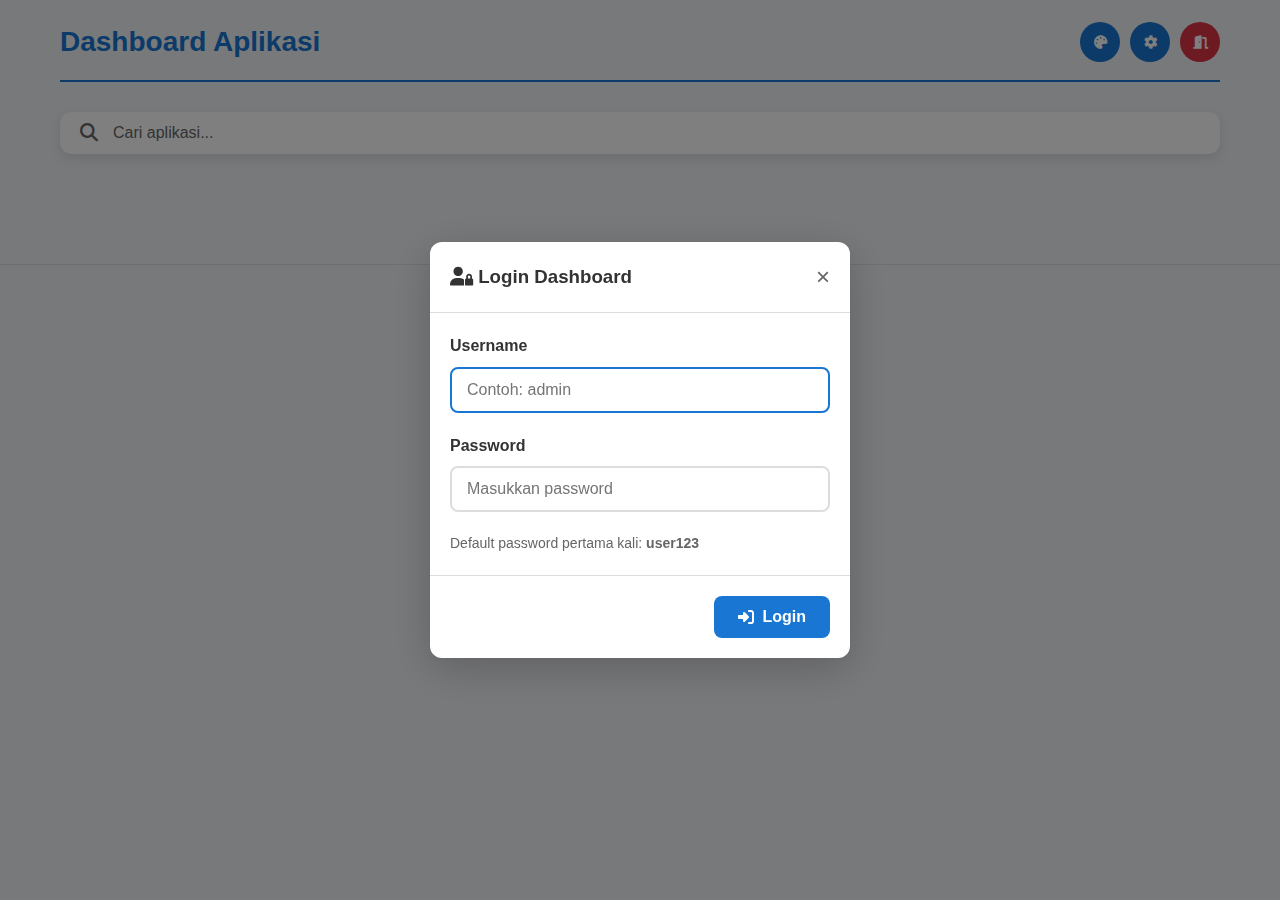
<file: index.html>
<!DOCTYPE html>
<html lang="id">
<head>
    <meta charset="UTF-8">
    <meta name="viewport" content="width=device-width, initial-scale=1.0">
    <title>Dashboard Aplikasi</title>
    <link rel="stylesheet" href="https://cdnjs.cloudflare.com/ajax/libs/font-awesome/6.4.0/css/all.min.css">
    <link rel="stylesheet" href="style.css">
    <link rel="icon" type="image/x-icon" href="data:image/svg+xml,<svg xmlns=%22http://www.w3.org/2000/svg%22 viewBox=%220 0 100 100%22><text y=%22.9em%22 font-size=%2290%22>📱</text></svg>">
</head>
<body>
    <div class="container">
        <header>
            <h1 id="dashboard-title">Dashboard Aplikasi</h1>
            <div class="theme-selector">
                <button id="theme-toggle" class="btn-icon" title="Ubah tema">
                    <i class="fas fa-palette"></i>
                </button>
                <button id="admin-btn" class="btn-icon" title="Admin">
                    <i class="fas fa-cog"></i>
                </button>
                <button id="logout-btn" class="btn-icon btn-danger" title="Logout">
                    <i class="fas fa-door-open"></i>
                </button>
            </div>
        </header>

        <!-- USER BADGE -->
        <div class="user-badge" id="user-badge" style="display:none;">
            <i class="fas fa-user-circle"></i>
            <span id="user-name">USER</span>
        </div>

        <div class="search-bar">
            <i class="fas fa-search"></i>
            <input type="text" id="search-input" placeholder="Cari aplikasi...">
        </div>

        <div class="apps-grid" id="apps-container">
            <!-- Aplikasi akan dimuat di sini -->
        </div>

        <div class="loading" id="loading">
            <div class="spinner"></div>
            <p>Memuat aplikasi...</p>
        </div>

        <div class="no-results" id="no-results" style="display: none;">
            <i class="fas fa-search"></i>
            <p>Tidak ada aplikasi yang ditemukan</p>
        </div>
    </div>

    <footer>
        <p>Dashboard Apps v1.0 | Total: <span id="app-count">0</span> aplikasi</p>
    </footer>

    <!-- LOGIN MODAL -->
        <div id="login-modal" class="modal" style="display:none;">
        <div class="modal-content" style="max-width:420px;">
            <div class="modal-header">
            <h3><i class="fas fa-user-lock"></i> Login Dashboard</h3>
            <button class="modal-close" id="login-close" type="button" title="Tutup">&times;</button>
            </div>
            <div class="modal-body">
            <div class="form-group">
                <label for="login-username">Username</label>
                <input type="text" id="login-username" placeholder="Contoh: admin">
            </div>
            <div class="form-group">
                <label for="login-password">Password</label>
                <input type="password" id="login-password" placeholder="Masukkan password">
            </div>
            <div class="info-note" style="margin-top:6px;">
                Default password pertama kali: <b>user123</b>
            </div>

            <div id="login-msg" class="error-message" style="display:none; margin-top:12px;"></div>
            </div>
            <div class="modal-footer">
            <button id="login-submit" class="btn btn-primary" type="button">
                <i class="fas fa-sign-in-alt"></i> Login
            </button>
            </div>
        </div>
        </div>

    <!-- PAGE LOADER -->
    <div id="page-loader" class="page-loader" style="display:none;">
    <div class="pl-card">
        <div class="pl-spin"></div>
        <div class="pl-text">Membuka Admin...</div>
    </div>
    </div>

    <script src="config.js"></script>
    <script src="script.js"></script>
</body>
</html>
</file>
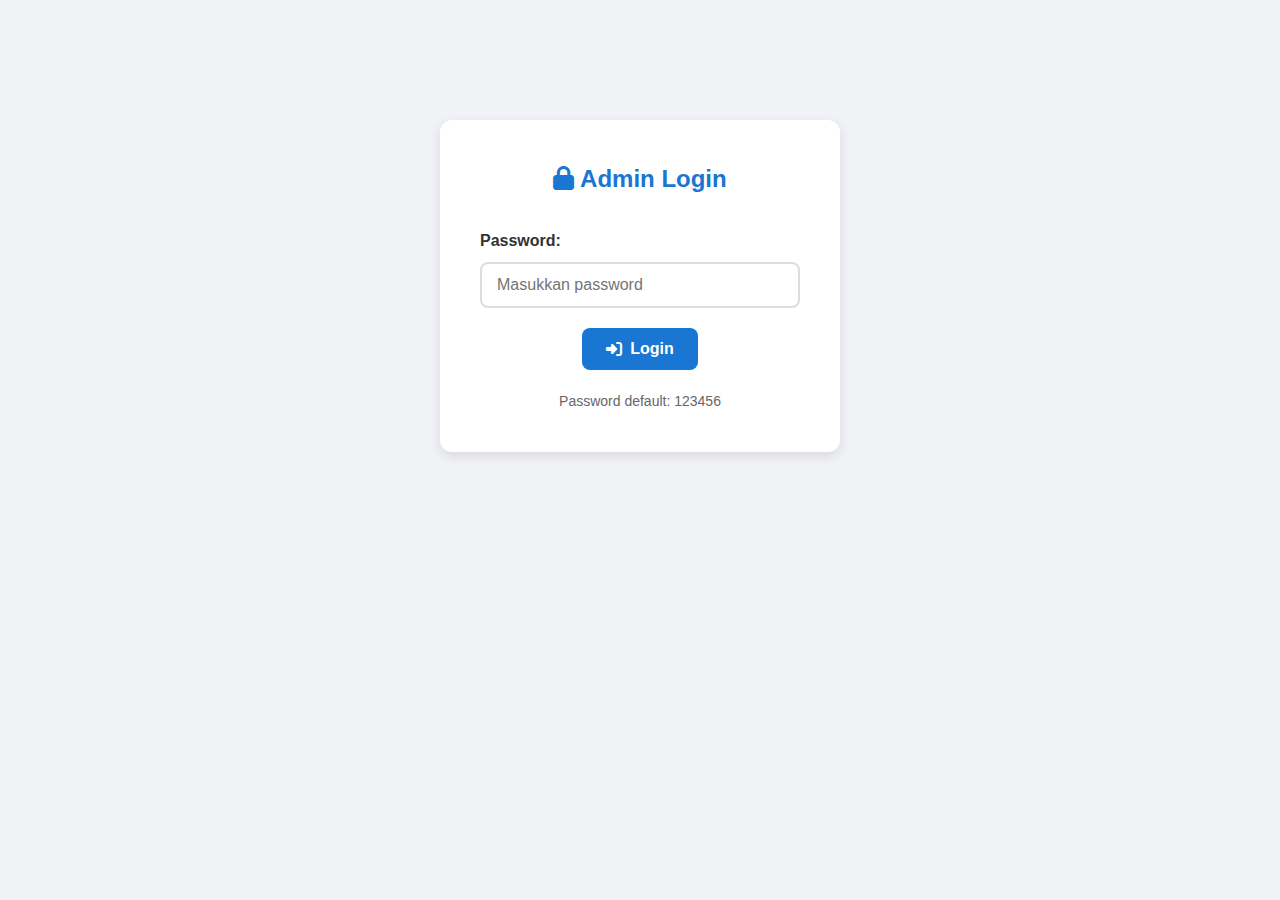
<file: admin.html>
<!DOCTYPE html>
<html lang="id">
<head>
    <meta charset="UTF-8">
    <meta name="viewport" content="width=device-width, initial-scale=1.0">
    <title>Admin Dashboard</title>
    <link rel="stylesheet" href="https://cdnjs.cloudflare.com/ajax/libs/font-awesome/6.4.0/css/all.min.css">
    <link rel="stylesheet" href="style.css">
    <link rel="icon" type="image/x-icon" href="data:image/svg+xml,<svg xmlns=%22http://www.w3.org/2000/svg%22 viewBox=%220 0 100 100%22><text y=%22.9em%22 font-size=%2290%22>🔧</text></svg>">
</head>
<body>
    <div class="admin-container" id="login-page">
        <div class="login-box">
            <h2><i class="fas fa-lock"></i> Admin Login</h2>
            <div class="form-group">
                <label for="password">Password:</label>
                <input type="password" id="password" placeholder="Masukkan password">
            </div>
            <button id="login-btn" class="btn btn-primary">
                <i class="fas fa-sign-in-alt"></i> Login
            </button>
            <p class="info-note">Password default: 123456</p>
            <div id="login-error" class="error-message" style="display: none;">
                Password salah!
            </div>
        </div>
    </div>

    <div class="admin-container" id="admin-page" style="display: none;">
        <header class="admin-header">
            <h1><i class="fas fa-cogs"></i> Admin Dashboard</h1>
            <div class="admin-actions">
                <button id="logout-btn" class="btn btn-secondary">
                    <i class="fas fa-sign-out-alt"></i> Logout
                </button>
            </div>
        </header>

        <div class="admin-nav">
            <button class="nav-btn active" data-tab="apps-tab">
                <i class="fas fa-th"></i> Kelola Aplikasi
            </button>
            <button class="nav-btn" data-tab="theme-tab">
                <i class="fas fa-palette"></i> Tema
            </button>
            <button class="nav-btn" data-tab="password-tab">
                <i class="fas fa-key"></i> Ganti Password
            </button>
        </div>

        <div class="admin-content">
            <!-- Tab Kelola Aplikasi -->
            <div id="apps-tab" class="tab-content active">
                <div class="tab-header">
                    <h2><i class="fas fa-th-large"></i> Daftar Aplikasi</h2>
                    <button id="add-app-btn" class="btn btn-primary">
                        <i class="fas fa-plus"></i> Tambah Aplikasi
                    </button>
                </div>
                
                <div class="table-container">
                    <table id="apps-table">
                        <thead>
                            <tr>
                                <th>No</th>
                                <th>Nama</th>
                                <th>URL</th>
                                <th>Ikon</th>
                                <th>Warna</th>
                                <th>Urutan</th>
                                <th>Aksi</th>
                            </tr>
                        </thead>
                        <tbody id="apps-table-body">
                            <!-- Data aplikasi akan dimuat di sini -->
                        </tbody>
                    </table>
                </div>
            </div>

            <!-- Tab Tema -->
            <div id="theme-tab" class="tab-content">
                <div class="tab-header">
                    <h2><i class="fas fa-palette"></i> Pengaturan Tema</h2>
                </div>
                
                <div class="theme-preview">
                    <div class="preview-card">
                        <h3>Pratinjau Tema</h3>
                        <div class="preview-content">
                            <div class="preview-app" id="theme-preview-app">
                                <div class="app-icon" style="background-color: #1976d2;">
                                    <i class="fas fa-cube"></i>
                                </div>
                                <span class="app-name">Contoh Aplikasi</span>
                            </div>
                        </div>
                    </div>
                </div>
                
                <div class="theme-controls">
                    <div class="form-group">
                        <label for="bg-color">Warna Latar:</label>
                        <input type="color" id="bg-color" value="#f0f2f5">
                        <input type="text" id="bg-color-text" value="#f0f2f5">
                    </div>
                    
                    <div class="form-group">
                        <label for="primary-color">Warna Primer:</label>
                        <input type="color" id="primary-color" value="#1976d2">
                        <input type="text" id="primary-color-text" value="#1976d2">
                    </div>
                    
                    <div class="form-group">
                        <label for="text-color">Warna Teks:</label>
                        <input type="color" id="text-color" value="#333333">
                        <input type="text" id="text-color-text" value="#333333">
                    </div>
                    
                    <button id="save-theme-btn" class="btn btn-primary">
                        <i class="fas fa-save"></i> Simpan Tema
                    </button>
                    <button id="reset-theme-btn" class="btn btn-secondary">
                        <i class="fas fa-undo"></i> Reset ke Default
                    </button>
                </div>
            </div>

            <!-- Tab Ganti Password -->
            <div id="password-tab" class="tab-content">
                <div class="tab-header">
                    <h2><i class="fas fa-key"></i> Ganti Password</h2>
                </div>
                
                <div class="password-form">
                    <div class="form-group">
                        <label for="current-password">Password Saat Ini:</label>
                        <input type="password" id="current-password" placeholder="Masukkan password saat ini">
                    </div>
                    
                    <div class="form-group">
                        <label for="new-password">Password Baru:</label>
                        <input type="password" id="new-password" placeholder="Masukkan password baru">
                    </div>
                    
                    <div class="form-group">
                        <label for="confirm-password">Konfirmasi Password Baru:</label>
                        <input type="password" id="confirm-password" placeholder="Konfirmasi password baru">
                    </div>
                    
                    <button id="change-password-btn" class="btn btn-primary">
                        <i class="fas fa-save"></i> Ganti Password
                    </button>
                    
                    <div id="password-error" class="error-message" style="display: none;"></div>
                    <div id="password-success" class="success-message" style="display: none;">
                        <i class="fas fa-check-circle"></i> Password berhasil diubah!
                    </div>
                </div>
            </div>
        </div>
    </div>

    <!-- Modal Tambah/Edit Aplikasi -->
    <div id="app-modal" class="modal" style="display: none;">
        <div class="modal-content">
            <div class="modal-header">
                <h3 id="modal-title">Tambah Aplikasi Baru</h3>
                <button class="modal-close">&times;</button>
            </div>
            <div class="modal-body">
                <div class="form-group">
                    <label for="app-name">Nama Aplikasi:</label>
                    <input type="text" id="app-name" placeholder="Contoh: Order">
                </div>
                
                <div class="form-group">
                    <label for="app-url">URL Aplikasi:</label>
                    <input type="text" id="app-url" placeholder="Contoh: sntzpc.github.io/order">
                </div>
                
                <div class="form-group">
                    <label for="app-icon">Ikon:</label>
                    <div class="icon-selector">
                        <div class="selected-icon" id="selected-icon">
                            <i class="fas fa-cube"></i>
                        </div>
                        <select id="app-icon">
                            <option value="fas fa-cube">Cube</option>
                            <option value="fas fa-chart-bar">Chart Bar</option>
                            <option value="fas fa-database">Database</option>
                            <option value="fas fa-file-alt">File</option>
                            <option value="fas fa-chart-line">Chart Line</option>
                            <option value="fas fa-calculator">Calculator</option>
                            <option value="fas fa-calendar-alt">Calendar</option>
                            <option value="fas fa-users">Users</option>
                            <option value="fas fa-box">Box</option>
                            <option value="fas fa-truck">Truck</option>
                            <option value="fas fa-warehouse">Warehouse</option>
                            <option value="fas fa-clipboard-list">Clipboard</option>
                            <option value="fas fa-map-marker-alt">Map Marker</option>
                            <option value="fas fa-chart-pie">Chart Pie</option>
                            <option value="fas fa-leaf">Leaf</option>
                            <option value="fas fa-flask">Flask</option>
                            <option value="fas fa-cogs">Cogs</option>
                            <option value="fas fa-tachometer-alt">Tachometer</option>
                            <option value="fas fa-book">Book</option>
                            <option value="fas fa-money-bill">Money</option>
                            <option value="fas fa-graduation-cap">Graduation</option>
                            <option value="fas fa-clock">Clock</option>
                        </select>
                    </div>
                </div>
                
                <div class="form-group">
                    <label for="app-color">Warna Ikon:</label>
                    <input type="color" id="app-color" value="#1976d2">
                </div>
                
                <div class="form-group">
                    <label for="app-order">Urutan Tampil:</label>
                    <input type="number" id="app-order" min="1" value="1">
                </div>
            </div>
            <div class="modal-footer">
                <button id="cancel-modal-btn" class="btn btn-secondary">Batal</button>
                <button id="save-app-btn" class="btn btn-primary">Simpan</button>
            </div>
        </div>
    </div>

    <script src="admin.js"></script>
</body>
</html>
</file>
<file: style.css>
/* Reset dan Base Styles */
* {
    margin: 0;
    padding: 0;
    box-sizing: border-box;
}

:root {
    --bg-color: #f0f2f5;
    --primary-color: #1976d2;
    --secondary-color: #ffffff;
    --text-color: #333333;
    --text-secondary: #666666;
    --border-color: #dddddd;
    --shadow: 0 4px 12px rgba(0, 0, 0, 0.1);
    --radius: 12px;
    --transition: all 0.3s ease;
}

body {
    font-family: 'Segoe UI', Tahoma, Geneva, Verdana, sans-serif;
    background-color: var(--bg-color);
    color: var(--text-color);
    line-height: 1.6;
    min-height: 100vh;
    padding: 0;
    margin: 0;
}

.container {
    max-width: 1200px;
    margin: 0 auto;
    padding: 20px;
}

/* Header */
header {
    display: flex;
    justify-content: space-between;
    align-items: center;
    margin-bottom: 30px;
    padding-bottom: 15px;
    border-bottom: 2px solid var(--primary-color);
}

h1 {
    color: var(--primary-color);
    font-size: 28px;
}

.theme-selector {
    display: flex;
    gap: 10px;
}

.btn-icon {
    background-color: var(--primary-color);
    color: white;
    border: none;
    width: 40px;
    height: 40px;
    border-radius: 50%;
    cursor: pointer;
    display: flex;
    align-items: center;
    justify-content: center;
    transition: var(--transition);
}

.btn-icon:hover {
    transform: translateY(-2px);
    box-shadow: var(--shadow);
}

/* Search Bar */
.search-bar {
    background-color: var(--secondary-color);
    border-radius: var(--radius);
    padding: 12px 20px;
    margin-bottom: 30px;
    box-shadow: var(--shadow);
    display: flex;
    align-items: center;
    gap: 15px;
}

.search-bar i {
    color: var(--text-secondary);
    font-size: 18px;
}

.search-bar input {
    border: none;
    outline: none;
    font-size: 16px;
    width: 100%;
    background: transparent;
    color: var(--text-color);
}

.search-bar input::placeholder {
    color: var(--text-secondary);
}

/* Apps Grid */
.apps-grid {
    display: grid;
    grid-template-columns: repeat(auto-fill, minmax(140px, 1fr));
    gap: 25px;
    margin-bottom: 40px;
}

.app-card {
    background-color: var(--secondary-color);
    border-radius: var(--radius);
    padding: 25px 15px;
    text-align: center;
    cursor: pointer;
    transition: var(--transition);
    text-decoration: none;
    color: var(--text-color);
    display: block;
    box-shadow: var(--shadow);
}

.app-card:hover {
    transform: translateY(-5px);
    box-shadow: 0 8px 20px rgba(0, 0, 0, 0.15);
}

.app-icon {
    width: 70px;
    height: 70px;
    border-radius: 18px;
    display: flex;
    align-items: center;
    justify-content: center;
    margin: 0 auto 15px;
    color: white;
    font-size: 28px;
}

.app-name {
    font-weight: 600;
    font-size: 15px;
    display: block;
    word-break: break-word;
}

/* Loading dan No Results */
.loading, .no-results {
    text-align: center;
    padding: 60px 20px;
}

.spinner {
    width: 50px;
    height: 50px;
    border: 4px solid rgba(0, 0, 0, 0.1);
    border-radius: 50%;
    border-top-color: var(--primary-color);
    margin: 0 auto 20px;
    animation: spin 1s ease-in-out infinite;
}

@keyframes spin {
    to { transform: rotate(360deg); }
}

.no-results i {
    font-size: 48px;
    color: var(--text-secondary);
    margin-bottom: 15px;
}

/* Footer */
footer {
    text-align: center;
    padding: 20px;
    color: var(--text-secondary);
    border-top: 1px solid var(--border-color);
    margin-top: 20px;
}

/* Admin Styles */
.admin-container {
    max-width: 1200px;
    margin: 0 auto;
    padding: 20px;
}

.login-box {
    background-color: var(--secondary-color);
    border-radius: var(--radius);
    padding: 40px;
    max-width: 400px;
    margin: 100px auto;
    box-shadow: var(--shadow);
    text-align: center;
}

.login-box h2 {
    margin-bottom: 30px;
    color: var(--primary-color);
}

.form-group {
    margin-bottom: 20px;
    text-align: left;
}

.form-group label {
    display: block;
    margin-bottom: 8px;
    font-weight: 600;
    color: var(--text-color);
}

.form-group input, .form-group select {
    width: 100%;
    padding: 12px 15px;
    border: 2px solid var(--border-color);
    border-radius: 8px;
    font-size: 16px;
    transition: var(--transition);
    background-color: var(--secondary-color);
    color: var(--text-color);
}

.form-group input:focus, .form-group select:focus {
    outline: none;
    border-color: var(--primary-color);
}

.btn {
    padding: 12px 24px;
    border: none;
    border-radius: 8px;
    font-size: 16px;
    font-weight: 600;
    cursor: pointer;
    transition: var(--transition);
    display: inline-flex;
    align-items: center;
    justify-content: center;
    gap: 8px;
}

.btn-primary {
    background-color: var(--primary-color);
    color: white;
}

.btn-primary:hover {
    background-color: #1565c0;
    transform: translateY(-2px);
    box-shadow: var(--shadow);
}

.btn-secondary {
    background-color: #6c757d;
    color: white;
}

.btn-secondary:hover {
    background-color: #5a6268;
    transform: translateY(-2px);
}

.info-note {
    margin-top: 20px;
    color: var(--text-secondary);
    font-size: 14px;
}

.error-message {
    background-color: #f8d7da;
    color: #721c24;
    padding: 12px;
    border-radius: 8px;
    margin-top: 15px;
    border: 1px solid #f5c6cb;
}

.success-message {
    background-color: #d4edda;
    color: #155724;
    padding: 12px;
    border-radius: 8px;
    margin-top: 15px;
    border: 1px solid #c3e6cb;
}

/* Admin Page */
.admin-header {
    display: flex;
    justify-content: space-between;
    align-items: center;
    margin-bottom: 30px;
    padding-bottom: 15px;
    border-bottom: 2px solid var(--primary-color);
}

.admin-nav {
    display: flex;
    gap: 10px;
    margin-bottom: 30px;
    flex-wrap: wrap;
}

.nav-btn {
    padding: 12px 20px;
    background-color: transparent;
    border: 2px solid var(--border-color);
    border-radius: 8px;
    color: var(--text-color);
    cursor: pointer;
    transition: var(--transition);
    display: flex;
    align-items: center;
    gap: 8px;
    font-weight: 600;
}

.nav-btn:hover, .nav-btn.active {
    background-color: var(--primary-color);
    color: white;
    border-color: var(--primary-color);
}

.tab-content {
    display: none;
}

.tab-content.active {
    display: block;
}

.tab-header {
    display: flex;
    justify-content: space-between;
    align-items: center;
    margin-bottom: 25px;
}

.table-container {
    overflow-x: auto;
    background-color: var(--secondary-color);
    border-radius: var(--radius);
    box-shadow: var(--shadow);
}

table {
    width: 100%;
    border-collapse: collapse;
}

th, td {
    padding: 15px;
    text-align: left;
    border-bottom: 1px solid var(--border-color);
}

th {
    background-color: rgba(25, 118, 210, 0.1);
    font-weight: 600;
    color: var(--primary-color);
}

tbody tr:hover {
    background-color: rgba(0, 0, 0, 0.02);
}

.action-buttons {
    display: flex;
    gap: 8px;
}

.action-btn {
    width: 36px;
    height: 36px;
    border-radius: 6px;
    border: none;
    cursor: pointer;
    display: flex;
    align-items: center;
    justify-content: center;
    transition: var(--transition);
}

.edit-btn {
    background-color: #17a2b8;
    color: white;
}

.delete-btn {
    background-color: #dc3545;
    color: white;
}

/* Tema Tab */
.theme-preview {
    margin-bottom: 30px;
}

.preview-card {
    background-color: var(--secondary-color);
    border-radius: var(--radius);
    padding: 25px;
    box-shadow: var(--shadow);
}

.preview-content {
    padding: 20px;
    background-color: var(--bg-color);
    border-radius: 8px;
    margin-top: 15px;
}

.preview-app {
    display: inline-flex;
    flex-direction: column;
    align-items: center;
    gap: 10px;
    padding: 15px;
}

.theme-controls {
    background-color: var(--secondary-color);
    border-radius: var(--radius);
    padding: 25px;
    box-shadow: var(--shadow);
}

.theme-controls .form-group {
    display: flex;
    align-items: center;
    gap: 15px;
}

.theme-controls input[type="color"] {
    width: 60px;
    height: 40px;
    padding: 0;
    border: none;
    border-radius: 6px;
    cursor: pointer;
}

.theme-controls input[type="text"] {
    flex: 1;
}

/* Modal */
.modal {
    position: fixed;
    top: 0;
    left: 0;
    width: 100%;
    height: 100%;
    background-color: rgba(0, 0, 0, 0.5);
    display: flex;
    align-items: center;
    justify-content: center;
    z-index: 1000;
}

.modal-content {
    background-color: var(--secondary-color);
    border-radius: var(--radius);
    width: 90%;
    max-width: 500px;
    max-height: 90vh;
    overflow-y: auto;
    box-shadow: 0 10px 40px rgba(0, 0, 0, 0.2);
}

.modal-header {
    padding: 20px;
    border-bottom: 1px solid var(--border-color);
    display: flex;
    justify-content: space-between;
    align-items: center;
}

.modal-close {
    background: none;
    border: none;
    font-size: 24px;
    cursor: pointer;
    color: var(--text-secondary);
    transition: var(--transition);
}

.modal-close:hover {
    color: var(--primary-color);
}

.modal-body {
    padding: 20px;
}

.modal-footer {
    padding: 20px;
    border-top: 1px solid var(--border-color);
    display: flex;
    justify-content: flex-end;
    gap: 10px;
}

.icon-selector {
    display: flex;
    align-items: center;
    gap: 15px;
}

.selected-icon {
    width: 50px;
    height: 50px;
    border-radius: 12px;
    background-color: var(--primary-color);
    color: white;
    display: flex;
    align-items: center;
    justify-content: center;
    font-size: 22px;
}

/* Responsif */
@media (max-width: 768px) {
    .apps-grid {
        grid-template-columns: repeat(auto-fill, minmax(120px, 1fr));
        gap: 15px;
    }
    
    .admin-nav {
        flex-direction: column;
    }
    
    .tab-header {
        flex-direction: column;
        align-items: flex-start;
        gap: 15px;
    }
    
    .theme-controls .form-group {
        flex-direction: column;
        align-items: flex-start;
    }
    
    .theme-controls input[type="text"] {
        width: 100%;
    }
}

@media (max-width: 480px) {
    .container, .admin-container {
        padding: 15px;
    }
    
    h1 {
        font-size: 24px;
    }
    
    .app-card {
        padding: 20px 10px;
    }
    
    .app-icon {
        width: 60px;
        height: 60px;
        font-size: 24px;
    }
}

.btn-danger{
  background:#dc3545;
}
.btn-danger:hover{
  background:#c82333;
  transform: translateY(-2px);
}

/* Drag & Drop Group Access */
.dd-wrap{
  display:grid;
  grid-template-columns: 1fr 1fr;
  gap: 16px;
}
.dd-col{
  background: var(--secondary-color);
  border-radius: var(--radius);
  box-shadow: var(--shadow);
  padding: 16px;
}
.dd-title{
  margin-bottom: 12px;
  font-size: 16px;
  color: var(--primary-color);
  display:flex;
  gap:10px;
  align-items:center;
}
.dd-list{
  min-height: 280px;
  border: 2px dashed var(--border-color);
  border-radius: 12px;
  padding: 12px;
  display:flex;
  flex-direction:column;
  gap:10px;
}
.dd-item{
  display:flex;
  justify-content:space-between;
  align-items:center;
  gap:10px;
  padding: 10px 12px;
  border-radius: 10px;
  border: 1px solid var(--border-color);
  background: rgba(0,0,0,0.02);
  cursor: grab;
  user-select:none;
}
.dd-item:active{ cursor: grabbing; }
.dd-item .left{
  display:flex; align-items:center; gap:10px;
}
.dd-badge{
  width:34px; height:34px;
  border-radius:10px;
  display:flex; align-items:center; justify-content:center;
  color:#fff;
  font-size:14px;
}
.dd-hint{
  color: var(--text-secondary);
  font-size: 12px;
}

@media (max-width: 768px){
  .dd-wrap{ grid-template-columns:1fr; }
  .dd-list{ min-height: 220px; }
}

.user-badge{
  display:flex;
  align-items:center;
  gap:10px;
  margin: 0 0 14px 0;
  padding: 10px 14px;
  border-radius: 12px;
  background: var(--secondary-color);
  box-shadow: var(--shadow);
  width: fit-content;
}
.user-badge i{
  font-size: 22px;
  color: var(--primary-color);
}
.user-badge span{
  font-weight: 800;
  letter-spacing: .5px;
  color: var(--text-color);
  text-transform: uppercase;
}

/* Page Loader Overlay */
.page-loader{
  position: fixed;
  inset: 0;
  background: rgba(0,0,0,.45);
  backdrop-filter: blur(2px);
  z-index: 2000;
  display:flex;
  align-items:center;
  justify-content:center;
  padding: 20px;
}
.pl-card{
  width: min(360px, 92vw);
  background: var(--secondary-color);
  color: var(--text-color);
  border-radius: 16px;
  box-shadow: var(--shadow);
  padding: 18px 16px;
  display:flex;
  align-items:center;
  gap: 14px;
}
.pl-spin{
  width: 22px;
  height: 22px;
  border-radius: 50%;
  border: 3px solid rgba(0,0,0,.15);
  border-top-color: var(--primary-color);
  animation: plspin 1s linear infinite;
}
.pl-text{
  font-weight: 700;
}
@keyframes plspin{ to { transform: rotate(360deg); } }

/* Users table toolbar + pager */
.table-toolbar{
  display:flex;
  justify-content:space-between;
  align-items:center;
  gap:12px;
  flex-wrap:wrap;
  margin: 10px 0 12px;
}

.tt-search{
  display:flex;
  align-items:center;
  gap:10px;
  padding:10px 12px;
  border-radius: 12px;
  background: var(--secondary-color);
  box-shadow: var(--shadow);
  border: 1px solid var(--border-color);
  min-width: min(520px, 92vw);
}

.tt-search i{ color: var(--text-secondary); }
.tt-search input{
  border:none;
  outline:none;
  background:transparent;
  color: var(--text-color);
  width: 100%;
  font-size: 14px;
}

.tt-right{
  display:flex;
  align-items:center;
  gap:10px;
  background: var(--secondary-color);
  box-shadow: var(--shadow);
  border: 1px solid var(--border-color);
  border-radius: 12px;
  padding: 10px 12px;
}

.tt-label{
  color: var(--text-secondary);
  font-weight: 700;
  font-size: 13px;
}

#users-page-size{
  border: 2px solid var(--border-color);
  border-radius: 10px;
  padding: 8px 10px;
  background: var(--secondary-color);
  color: var(--text-color);
  font-weight: 700;
}

.pager-wrap{
  display:flex;
  justify-content:space-between;
  align-items:center;
  gap:10px;
  flex-wrap:wrap;
  margin-top: 12px;
  padding: 10px 0;
}

.pager-info{
  color: var(--text-secondary);
  font-weight: 700;
  font-size: 13px;
}

.pager{
  display:flex;
  gap:8px;
  align-items:center;
  flex-wrap:wrap;
}

.pager button{
  border: 1px solid var(--border-color);
  background: var(--secondary-color);
  color: var(--text-color);
  padding: 8px 10px;
  border-radius: 10px;
  cursor:pointer;
  font-weight: 800;
  transition: var(--transition);
  min-width: 40px;
}

.pager button:hover{
  transform: translateY(-1px);
  box-shadow: var(--shadow);
}

.pager button.active{
  background: var(--primary-color);
  color: #fff;
  border-color: var(--primary-color);
}

.pager button:disabled{
  opacity: .5;
  cursor: default;
  box-shadow: none;
  transform: none;
}

.pager .dots{
  padding: 0 6px;
  color: var(--text-secondary);
  font-weight: 900;
}

/* ===============================
   TABLE NO-WRAP (ADMIN TABLES)
   =============================== */

/* Jangan bungkus teks di tabel */
.table-container table th,
.table-container table td{
  white-space: nowrap;      /* ⛔ no wrap */
  vertical-align: middle;
}

/* Jika konten terlalu panjang, potong dengan ellipsis */
.table-container table td{
  overflow: hidden;
  text-overflow: ellipsis;
  max-width: 280px;         /* aman & rapi */
}

/* Link di tabel juga ikut no-wrap */
.table-container table td a{
  white-space: nowrap;
  overflow: hidden;
  text-overflow: ellipsis;
  display: inline-block;
  max-width: 260px;
}
</file>
